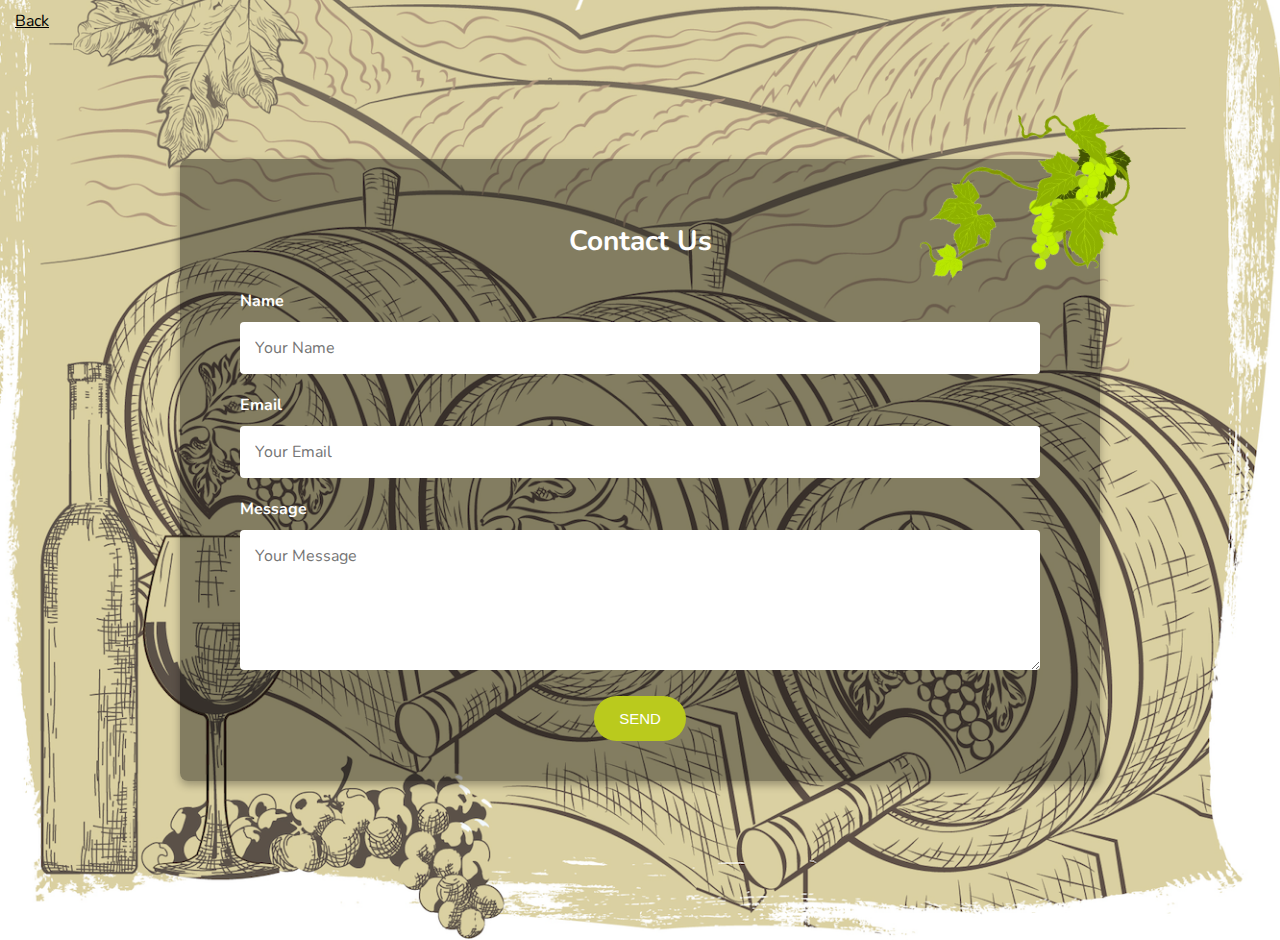
<file: contact.html>
<!DOCTYPE html>
<html lang="en">
    <head>
        <meta charset="UTF-8" />
        <meta name="viewport" content="width=device-width, initial-scale=1.0" />
        <title>Contacts</title>
        <link
            rel="icon"
            href="images/logo1-removebg-preview.png"
            type="favicon"
        />
        <link
            href="https://fonts.googleapis.com/css2?family=Josefin+Sans:ital,wght@0,100..700;1,100..700&family=Lato:ital,wght@0,100;0,300;0,400;0,700;0,900;1,100;1,300;1,400;1,700;1,900&family=Nunito:ital,wght@0,200..1000;1,200..1000&display=swap"
            rel="stylesheet"
        />
        <link rel="stylesheet" href="./contact.css" />
    </head>
    <body>
        <section class="contact-form">
            <div class="i">
                <a href="index.html">Back</a>
            </div>
            <div class="form-container">
                <img src="./images/uva1.png" alt="immagine di ramo d'uva" />
                <h2>Contact Us</h2>
                <form action="#" method="POST">
                    <div class="form-group">
                        <label for="name">Name</label>
                        <input
                            type="text"
                            id="name"
                            name="name"
                            placeholder="Your Name"
                            required
                        />
                    </div>
                    <div class="form-group">
                        <label for="email">Email</label>
                        <input
                            type="email"
                            id="email"
                            name="email"
                            placeholder="Your Email"
                            required
                        />
                    </div>
                    <div class="form-group">
                        <label for="message">Message</label>
                        <textarea
                            id="message"
                            name="message"
                            rows="5"
                            placeholder="Your Message"
                            required
                        ></textarea>
                    </div>
                    <button type="submit" class="submit-btn">SEND</button>
                </form>
            </div>
        </section>
    </body>
</html>
</file>
<file: contact.css>
/* Body & Container */
body,
html {
    font-family: "Nunito";
    margin: 0;
    padding: 0;
    height: 100%;
}

/* Form Container */
.contact-form {
    position: relative;
    height: 100vh;
    background: url("./images/contact.png") no-repeat center center/cover;
    display: flex;
    justify-content: center;
    align-items: center;
    color: white;
    text-align: center;
    padding: 20px;
}
.form-container {
    position: relative;
    background-color: rgba(0, 0, 0, 0.4);
    padding: 40px 60px;
    border-radius: 8px;
    box-shadow: 0 4px 8px rgba(0, 0, 0, 0.3);
    max-width: 800px;
    width: 100%;
    min-width: 400px;
}
.form-group {
    margin-bottom: 20px;
    text-align: left;
}
h2 {
    margin-bottom: 30px;
    font-size: 28px;
    font-weight: bold;
}
label {
    font-size: 16px;
    font-weight: bold;
    display: block;
    margin-bottom: 10px;
}
input,
textarea {
    font-family: "Nunito";
    width: -webkit-fill-available;
    padding: 15px;
    border: none;
    border-radius: 4px;
    background-color: #fff;
    font-size: 16px;
}
textarea {
    resize: vertical;
}
.submit-btn {
    padding: 14px 25px;
    background-color: #baca1d;
    color: white;
    border: none;
    border-radius: 25px;
    cursor: pointer;
    font-size: 15px;
    transition: background-color 0.3s;
}
.submit-btn:hover {
    background-color: #b46369;
}

/* Media Queries - Responsiveness */
@media (max-width: 768px) {
    .form-container {
        width: 90%;

        overflow: hidden;
    }
    h2 {
        font-size: 24px;
    }
    input,
    textarea {
        font-size: 14px;
        padding: 12px;
        overflow: hidden;
    }
}
img {
    position: absolute;
    width: 200px;
    height: 200px;
    top: -60px;
    right: -30px;
    transform: rotate(15deg);
}
.i a {
    position: absolute;
    top: 0;
    left: 5px;
    width: 20px;
    height: 20px;
    color: black;
    padding: 10px;
}
@media (min-width: 320px) and (max-width: 480px) {
    html,
    body {
        height: 100vh;
        max-width: 100%;
        overflow-x: hidden;
    }

    .contact-form {
        width: 100%;
        padding: 0;
    }

    .form-container {
        padding: 20px 30px;
        box-sizing: border-box;
        max-width: 100%;
    }

    .form-container > img {
        display: none;
        padding: 0;
    }

    h2 {
        font-size: 18px;
    }

    input,
    textarea {
        padding: 10px;
        box-sizing: border-box;
        width: 100%;
    }

    .submit-btn {
        padding: 10px 15px;
    }
}
</file>
